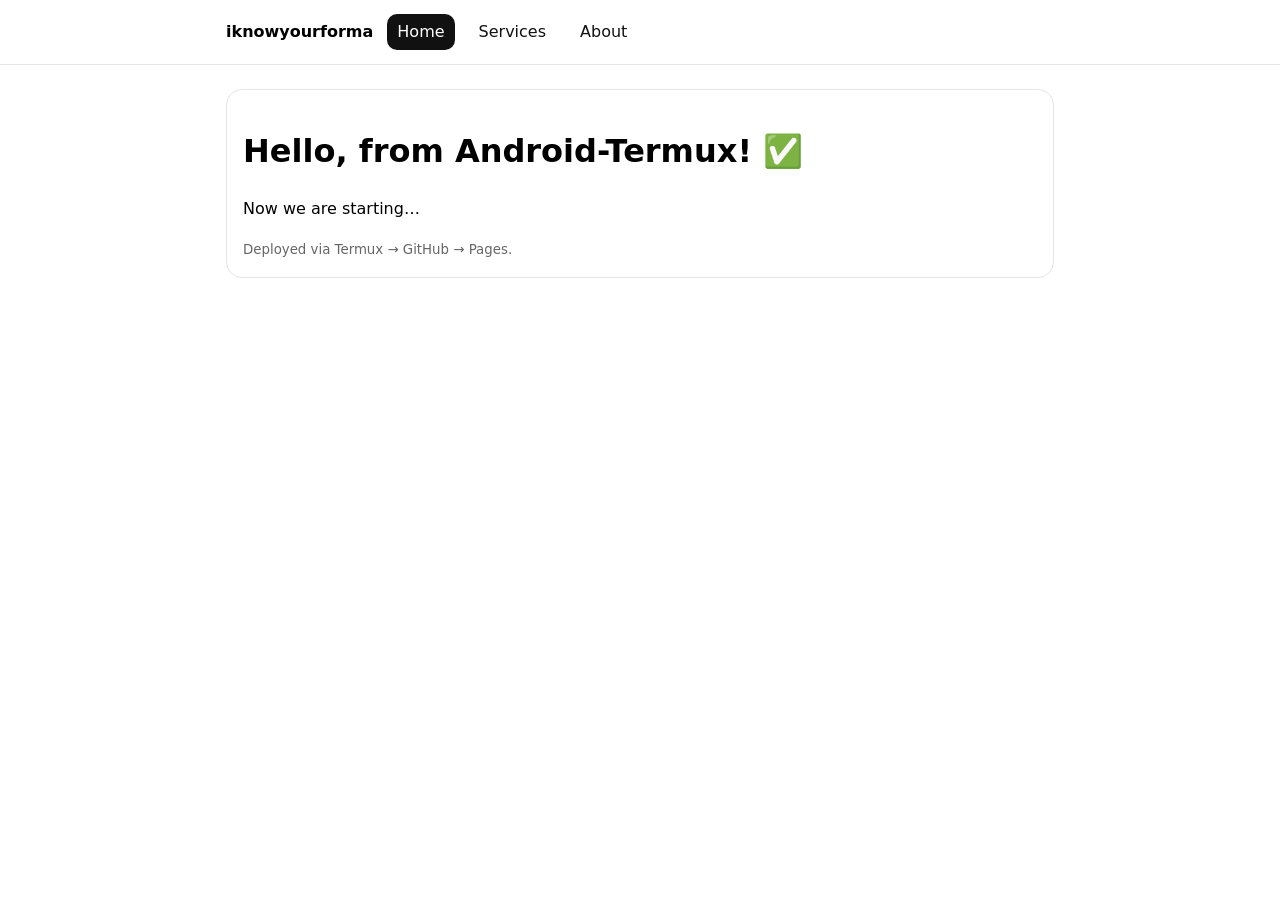
<file: index.html>
<!doctype html>
<html lang="en">
<head>
  <meta charset="utf-8" />
  <meta name="viewport" content="width=device-width,initial-scale=1" />
  <title>iknowyourforma</title>
  <link rel="stylesheet" href="style.css" />
  <link rel="icon" href="assets/favicon.ico" />
</head>
<body>
  <header>
    <nav class="nav">
      <strong>iknowyourforma</strong>

      <button class="burger" type="button" data-burger aria-label="Menu" aria-expanded="false">
        ☰
      </button>

      <div class="navlinks" data-navlinks>
        <a href="./" class="active">Home</a>
        <a href="./services.html">Services</a>
        <a href="./about.html">About</a>
      </div>
    </nav>
  </header>

  <main>
    <div class="card">
      <h1>Hello, from Android-Termux! ✅</h1>
      <p>Now we are starting…</p>
      <small>Deployed via Termux → GitHub → Pages.</small>
    </div>
  </main>

  <script src="script.js"></script>
</body>
</html>
</file>
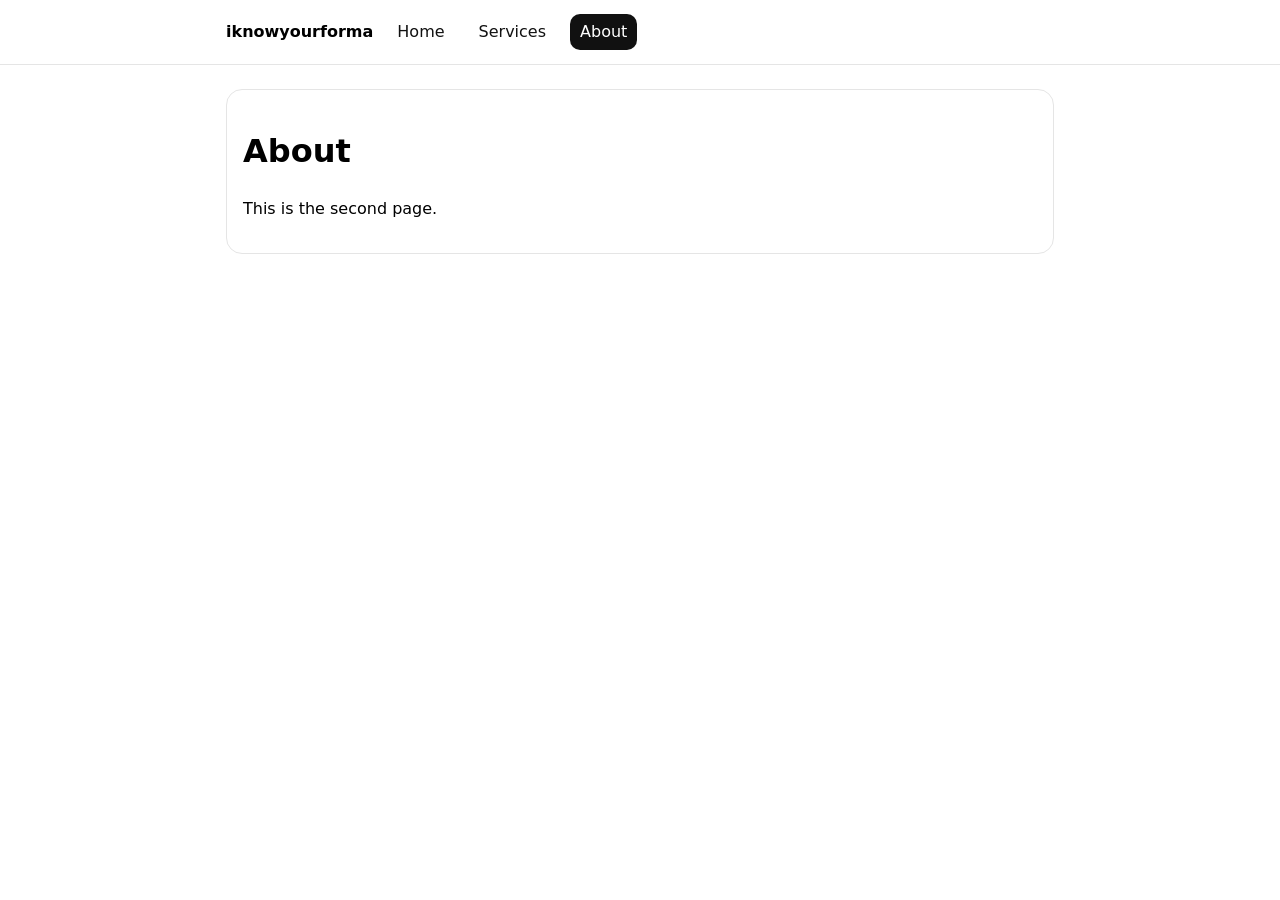
<file: about.html>
<!doctype html>
<html lang="en">
<head>
  <meta charset="utf-8" />
  <meta name="viewport" content="width=device-width,initial-scale=1" />
  <title>About — iknowyourforma</title>
  <link rel="stylesheet" href="style.css" />
  <link rel="icon" href="assets/favicon.ico" />
</head>
<body>
  <header>
    <nav class="nav">
      <strong>iknowyourforma</strong>

      <button class="burger" type="button" data-burger aria-label="Menu" aria-expanded="false">
        ☰
      </button>

      <div class="navlinks" data-navlinks>
        <a href="./">Home</a>
        <a href="./services.html">Services</a>
        <a href="./about.html" class="active">About</a>
      </div>
    </nav>
  </header>

  <main>
    <div class="card">
      <h1>About</h1>
      <p>This is the second page.</p>
    </div>
  </main>

  <script src="script.js"></script>
</body>
</html>
</file>
<file: style.css>
:root { --max: 860px; }
* { box-sizing: border-box; }
body { margin: 0; font-family: system-ui, -apple-system, Segoe UI, Roboto, Arial, sans-serif; line-height: 1.5; }
header { border-bottom: 1px solid #e5e5e5; }
.nav { max-width: var(--max); margin: 0 auto; padding: 14px 16px; display: flex; gap: 14px; align-items: center; }
.nav a { text-decoration: none; color: #111; padding: 6px 10px; border-radius: 10px; }
.nav a:hover { background: #f2f2f2; }
main { max-width: var(--max); margin: 0 auto; padding: 24px 16px; }
.card { border: 1px solid #e5e5e5; border-radius: 16px; padding: 16px; }
small { color: #666; }

.nav a.active{background:#111;color:#fff}

/* Mobile nav */
.burger { display:none; margin-left:auto; border:1px solid #e5e5e5; background:transparent; padding:6px 10px; border-radius:10px; font-size:18px; line-height:1; }
.navlinks { display:flex; gap:14px; align-items:center; }

@media (max-width: 640px) {
  .burger { display:inline-flex; }
  .nav { flex-wrap: wrap; }
  .navlinks { width:100%; display:none; flex-direction: column; align-items: flex-start; gap: 6px; padding-top: 10px; }
  .navlinks.open { display:flex; }
  .nav a { width:100%; }
}
</file>
